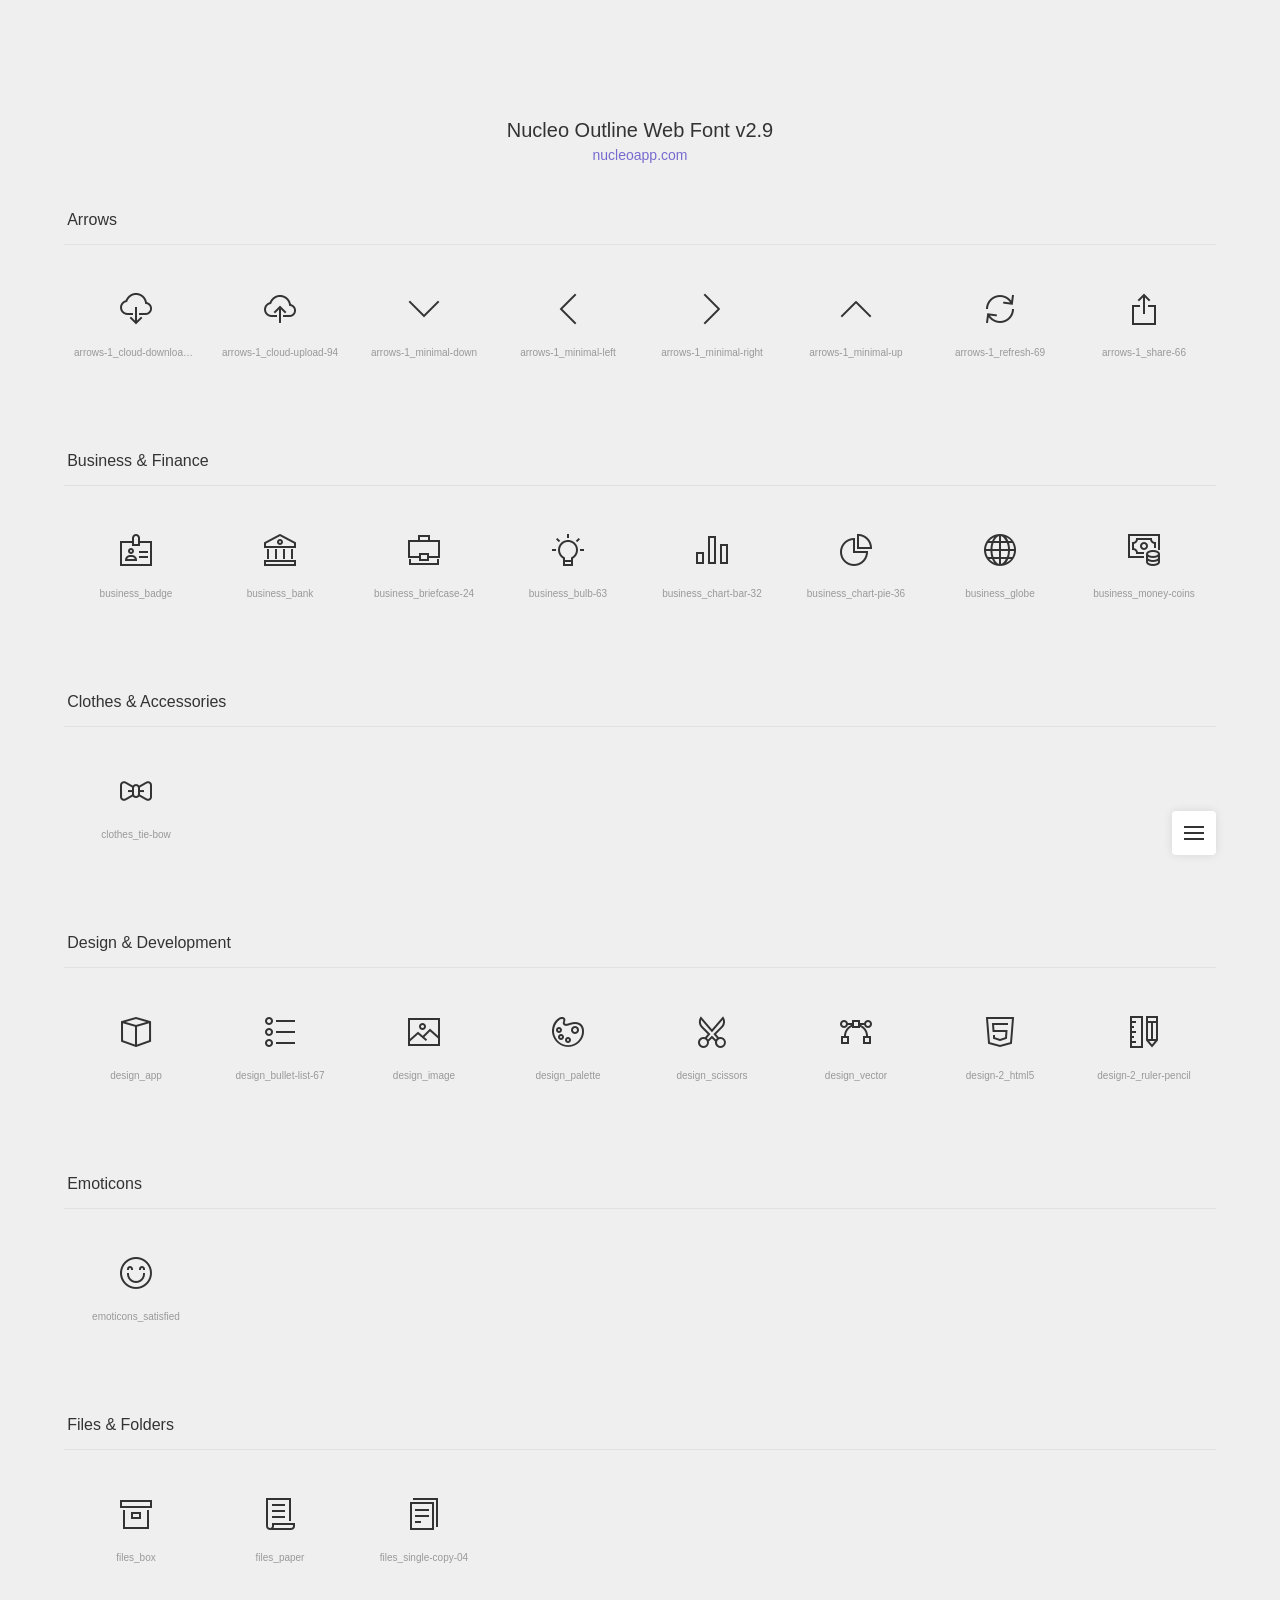
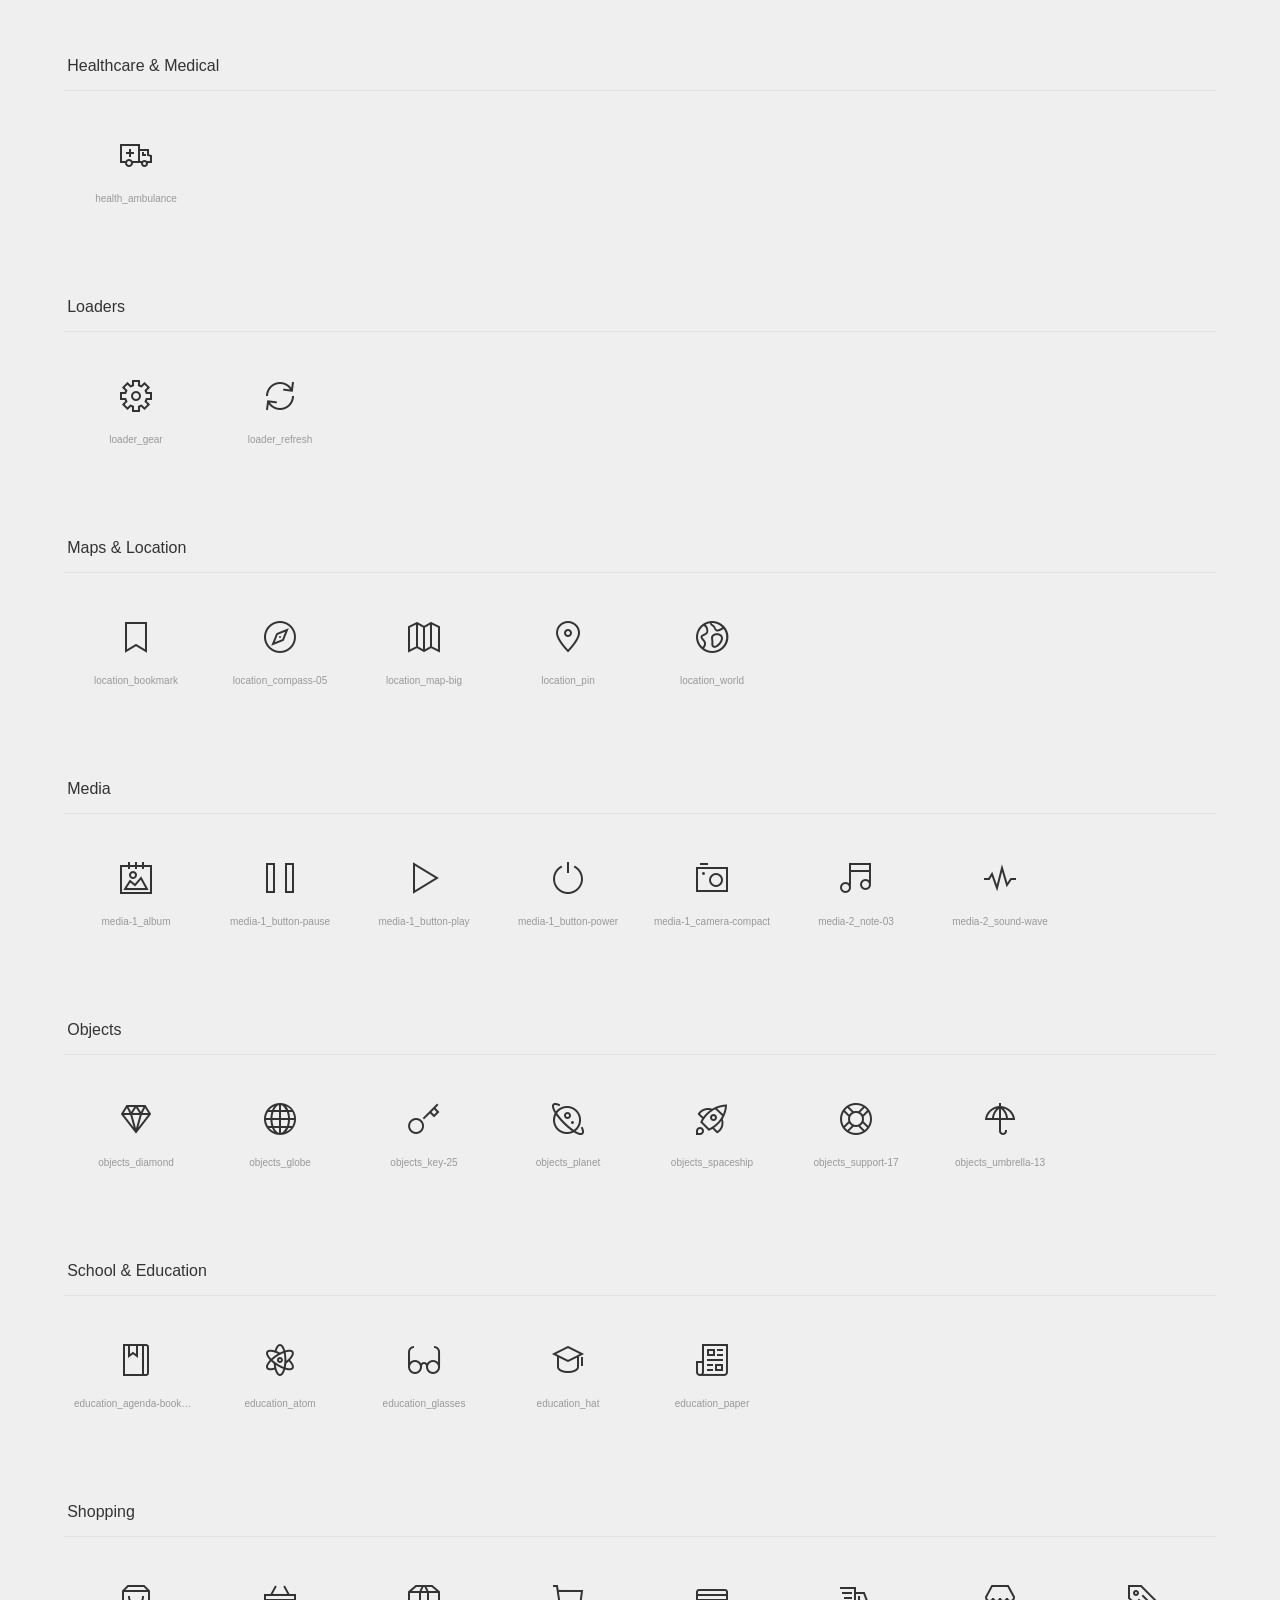
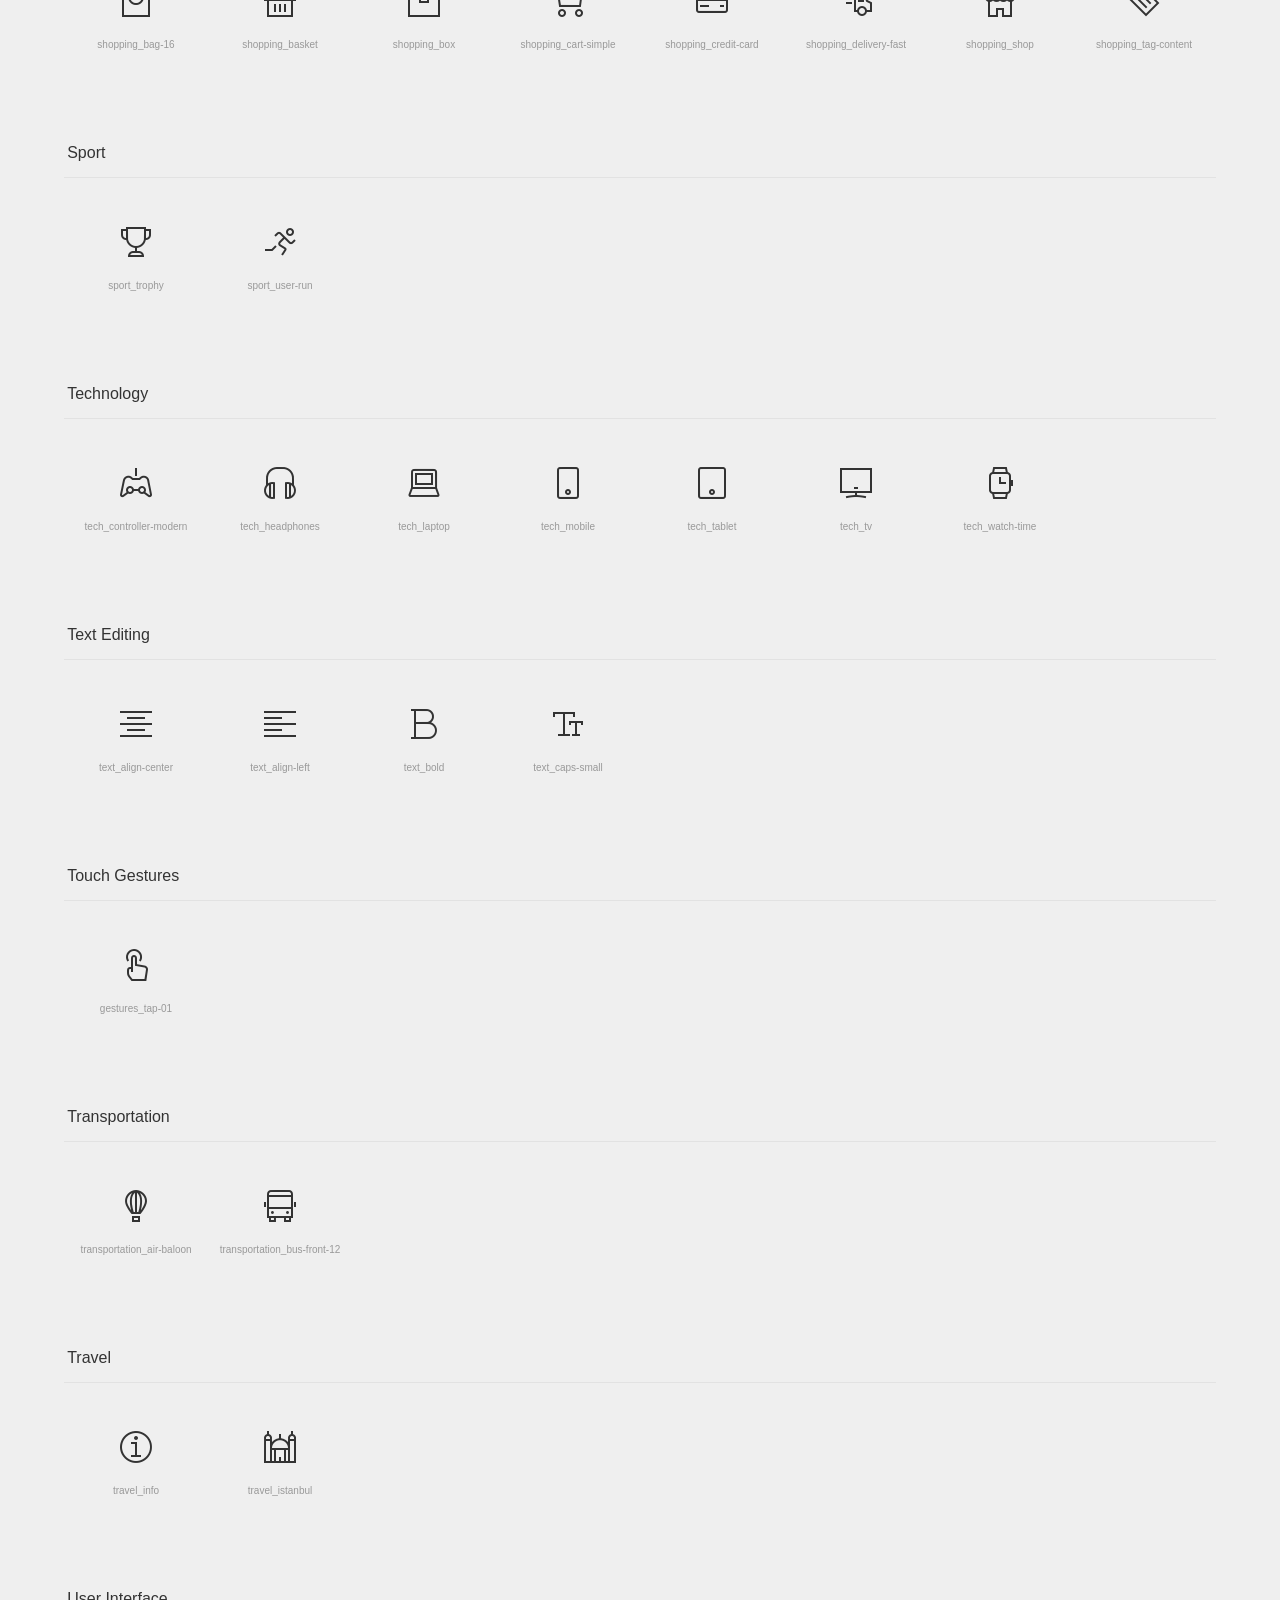
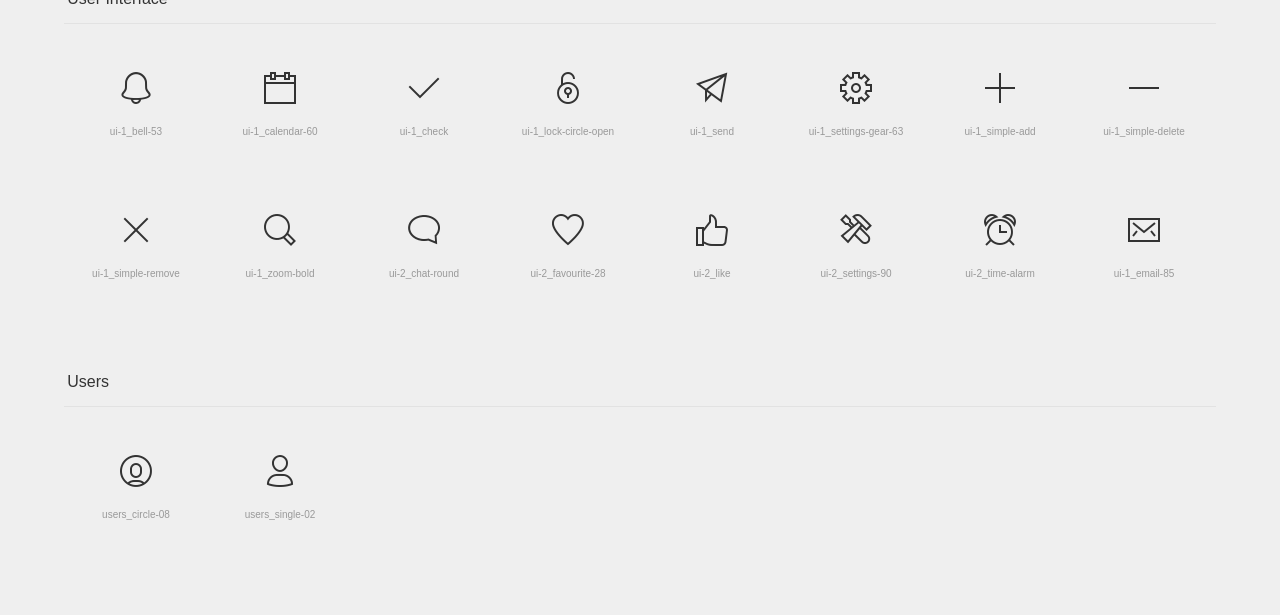
<file: Librox2/Librox2/Maybe/nucleo-icons.html>
<!doctype html>
<html lang="en">

<head>
  <meta charset="UTF-8">
  <meta name="viewport" content="width=device-width, initial-scale=1">
  <link rel="stylesheet" href="./assets/css/now-ui-kit.css">
  <link rel="shortcut icon" href="./assets/img/favicon.png">
  <title>Nucleo Outline Web Font</title>
  <script src="https://code.jquery.com/jquery-3.3.1.min.js" integrity="sha256-FgpCb/KJQlLNfOu91ta32o/NMZxltwRo8QtmkMRdAu8=" crossorigin="anonymous"></script>
  <style media="screen">
    /* http://meyerweb.com/eric/tools/css/reset/
	 v2.0 | 20110126
	 License: none (public domain)
  */

    html,
    body,
    div,
    span,
    applet,
    object,
    iframe,
    h1,
    h2,
    h3,
    h4,
    h5,
    h6,
    p,
    blockquote,
    pre,
    a,
    abbr,
    acronym,
    address,
    big,
    cite,
    code,
    del,
    dfn,
    em,
    img,
    ins,
    kbd,
    q,
    s,
    samp,
    small,
    strike,
    strong,
    sub,
    sup,
    tt,
    var,
    b,
    u,
    i,
    center,
    dl,
    dt,
    dd,
    ol,
    ul,
    li,
    fieldset,
    form,
    label,
    legend,
    table,
    caption,
    tbody,
    tfoot,
    thead,
    tr,
    th,
    td,
    article,
    aside,
    canvas,
    details,
    embed,
    figure,
    figcaption,
    footer,
    header,
    hgroup,
    menu,
    nav,
    output,
    ruby,
    section,
    summary,
    time,
    mark,
    audio,
    video {
      margin: 0;
      padding: 0;
      border: 0;
      font-size: 100%;
      font: inherit;
      vertical-align: baseline;
    }

    /* HTML5 display-role reset for older browsers */

    article,
    aside,
    details,
    figcaption,
    figure,
    footer,
    header,
    hgroup,
    menu,
    nav,
    section,
    main {
      display: block;
    }

    body {
      line-height: 1;
    }

    ol,
    ul {
      list-style: none;
    }

    blockquote,
    q {
      quotes: none;
    }

    blockquote:before,
    blockquote:after,
    q:before,
    q:after {
      content: '';
      content: none;
    }

    table {
      border-collapse: collapse;
      border-spacing: 0;
    }



    /* --------------------------------

  Nucleo Outline Web Font - nucleoapp.com/
  License - nucleoapp.com/license/
  Created using IcoMoon - icomoon.io

  -------------------------------- */

    /* --------------------------------

  Primary style

  -------------------------------- */

    *,
    *::after,
    *::before {
      box-sizing: border-box;
    }

    html {
      font-size: 62.5%;
    }

    body {
      font-size: 1.6rem;
      font-family: sans-serif;
      color: #333333;
      background: #efefef;
    }

    a {
      color: #766acf;
      text-decoration: none;
    }

    /* --------------------------------

  Main components

  -------------------------------- */

    header {
      text-align: center;
      padding: 120px 0 0;
    }

    header h1 {
      font-size: 2rem;
    }

    header p {
      font-size: 1.4rem;
      margin-top: .6em;
    }

    header a:hover {
      text-decoration: underline;
    }

    section {
      width: 90%;
      max-width: 1200px;
      margin: 50px auto;
    }

    section h2 {
      border-bottom: 1px solid #e2e2e2;
      padding: 0 0 1em .2em;
      margin-bottom: 1em;
    }

    ul::after {
      clear: both;
      content: "";
      display: table;
    }

    ul li {
      width: 25%;
      float: left;
      padding: 16px 0;
      text-align: center;
      border-radius: .25em;
      -webkit-transition: background 0.2s;
      -moz-transition: background 0.2s;
      transition: background 0.2s;
      -webkit-user-select: none;
      -moz-user-select: none;
      -ms-user-select: none;
      user-select: none;
      overflow: hidden;
    }

    ul li:hover {
      background: #dbdbdb;
    }

    ul p,
    ul em,
    ul input {
      display: inline-block;
      font-size: 1rem;
      color: #999999;
      -webkit-user-select: auto;
      -moz-user-select: auto;
      -ms-user-select: auto;
      user-select: auto;
      white-space: nowrap;
      width: 100%;
      overflow: hidden;
      text-overflow: ellipsis;
      cursor: pointer;
    }

    ul p {
      padding: 10px;
      margin-top: 10px;
    }

    ul p::selection,
    ul em::selection {
      background: #766acf;
      color: #efefef;
    }

    ul em {
      margin-bottom: 8px;
    }

    ul em::before {
      content: '[';
    }

    ul em::after {
      content: ']';
    }

    ul input {
      text-align: center;
      background: transparent;
      border: none;
      box-shadow: none;
      outline: none;
    }

    @media only screen and (min-width: 768px) {
      ul li {
        width: 20%;
        float: left;
      }
    }

    @media only screen and (min-width: 1024px) {
      ul li {
        width: 12.5%;
        float: left;
        padding: 32px 0;
      }
    }

    /* --------------------------------

  Smart fixed navigation

  -------------------------------- */

    #cd-nav ul {
      /* mobile first */
      position: fixed;
      width: 90%;
      max-width: 400px;
      max-height: 90%;
      right: 5%;
      bottom: 5%;
      border-radius: 0.25em;
      box-shadow: 0 0 10px rgba(0, 0, 0, 0.1);
      background: white;
      visibility: hidden;
      /* remove overflow:hidden if you want to create a drop-down menu - but then remember to fix/eliminate the list items animation */
      overflow: hidden;
      overflow-y: auto;
      z-index: 1;
      /* Force Hardware Acceleration in WebKit */
      -webkit-backface-visibility: hidden;
      backface-visibility: hidden;
      -webkit-transform: scale(0);
      -moz-transform: scale(0);
      -ms-transform: scale(0);
      -o-transform: scale(0);
      transform: scale(0);
      -webkit-transform-origin: 100% 100%;
      -moz-transform-origin: 100% 100%;
      -ms-transform-origin: 100% 100%;
      -o-transform-origin: 100% 100%;
      transform-origin: 100% 100%;
      -webkit-transition: -webkit-transform 0.3s, visibility 0s 0.3s;
      -moz-transition: -moz-transform 0.3s, visibility 0s 0.3s;
      transition: transform 0.3s, visibility 0s 0.3s;
    }

    #cd-nav ul li {
      /* Force Hardware Acceleration in WebKit */
      -webkit-backface-visibility: hidden;
      backface-visibility: hidden;
      display: block;
      width: 100%;
      padding: 0;
      text-align: left;
    }

    #cd-nav ul li:hover {
      background-color: #FFF;
    }

    #cd-nav ul.is-visible {
      visibility: visible;
      -webkit-transform: scale(1);
      -moz-transform: scale(1);
      -ms-transform: scale(1);
      -o-transform: scale(1);
      transform: scale(1);
      -webkit-transition: -webkit-transform 0.3s, visibility 0s 0s;
      -moz-transition: -moz-transform 0.3s, visibility 0s 0s;
      transition: transform 0.3s, visibility 0s 0s;
    }

    #cd-nav li a {
      display: block;
      padding: 1em;
      font-size: 1.2rem;
      border-bottom: 1px solid #eff2f6;
    }

    #cd-nav li a:hover {
      color: #333333;
    }

    #cd-nav li:last-child a {
      border-bottom: none;
    }

    .cd-nav-trigger {
      position: fixed;
      bottom: 5%;
      right: 5%;
      width: 44px;
      height: 44px;
      background: white;
      border-radius: 0.25em;
      box-shadow: 0 0 10px rgba(0, 0, 0, 0.1);
      /* image replacement */
      overflow: hidden;
      text-indent: 100%;
      white-space: nowrap;
      z-index: 2;
    }

    .cd-nav-trigger span {
      /* the span element is used to create the menu icon */
      position: absolute;
      display: block;
      width: 20px;
      height: 2px;
      background: #333333;
      top: 50%;
      margin-top: -1px;
      left: 50%;
      margin-left: -10px;
      -webkit-transition: background 0.3s;
      -moz-transition: background 0.3s;
      transition: background 0.3s;
    }

    .cd-nav-trigger span::before,
    .cd-nav-trigger span::after {
      content: '';
      position: absolute;
      left: 0;
      background: inherit;
      width: 100%;
      height: 100%;
      /* Force Hardware Acceleration in WebKit */
      -webkit-transform: translateZ(0);
      -moz-transform: translateZ(0);
      -ms-transform: translateZ(0);
      -o-transform: translateZ(0);
      transform: translateZ(0);
      -webkit-backface-visibility: hidden;
      backface-visibility: hidden;
      -webkit-transition: -webkit-transform 0.3s, background 0s;
      -moz-transition: -moz-transform 0.3s, background 0s;
      transition: transform 0.3s, background 0s;
    }

    .cd-nav-trigger span::before {
      top: -6px;
      -webkit-transform: rotate(0);
      -moz-transform: rotate(0);
      -ms-transform: rotate(0);
      -o-transform: rotate(0);
      transform: rotate(0);
    }

    .cd-nav-trigger span::after {
      bottom: -6px;
      -webkit-transform: rotate(0);
      -moz-transform: rotate(0);
      -ms-transform: rotate(0);
      -o-transform: rotate(0);
      transform: rotate(0);
    }

    .cd-nav-trigger.menu-is-open {
      box-shadow: none;
    }

    .cd-nav-trigger.menu-is-open span {
      background: rgba(232, 74, 100, 0);
    }

    .cd-nav-trigger.menu-is-open span::before,
    .cd-nav-trigger.menu-is-open span::after {
      background: #333333;
    }

    .cd-nav-trigger.menu-is-open span::before {
      top: 0;
      -webkit-transform: rotate(135deg);
      -moz-transform: rotate(135deg);
      -ms-transform: rotate(135deg);
      -o-transform: rotate(135deg);
      transform: rotate(135deg);
    }

    .cd-nav-trigger.menu-is-open span::after {
      bottom: 0;
      -webkit-transform: rotate(225deg);
      -moz-transform: rotate(225deg);
      -ms-transform: rotate(225deg);
      -o-transform: rotate(225deg);
      transform: rotate(225deg);
    }

    .now-ui-icons {
      display: inline-block;
      font: normal normal normal 32px/1 'Nucleo Outline';
      speak: none;
      text-transform: none;
      -webkit-font-smoothing: antialiased;
      -moz-osx-font-smoothing: grayscale;
    }
  </style>
</head>

<body>
  <header>
    <h1>Nucleo Outline Web Font v2.9</h1>
    <p>
      <a href="https://nucleoapp.com/?ref=creativetim">nucleoapp.com</a>
    </p>
  </header>
  <div id="cd-nav">
    <a id="cd-nav-trigger" href="#0" class="cd-nav-trigger">Menu
      <span></span>
    </a>
    <nav>
      <ul id="cd-main-nav">
        <li>
          <a href="#arrows">Arrows</a>
        </li>
        <li>
          <a href="#business">Business &amp; Finance</a>
        </li>
        <li>
          <a href="#clothes">Clothes &amp; Accessories</a>
        </li>
        <li>
          <a href="#design">Design &amp; Development</a>
        </li>
        <li>
          <a href="#emoticons">Emoticons</a>
        </li>
        <li>
          <a href="#files">Files &amp; Folders</a>
        </li>
        <li>
          <a href="#medical">Healthcare &amp; Medical</a>
        </li>
        <li>
          <a href="#loaders">Loaders</a>
        </li>
        <li>
          <a href="#maps">Maps &amp; Location</a>
        </li>
        <li>
          <a href="#media">Media</a>
        </li>
        <li>
          <a href="#objects">Objects</a>
        </li>
        <li>
          <a href="#school">School &amp; Education</a>
        </li>
        <li>
          <a href="#shopping">Shopping</a>
        </li>
        <li>
          <a href="#sport">Sport</a>
        </li>
        <li>
          <a href="#technology">Technology</a>
        </li>
        <li>
          <a href="#text">Text Editing</a>
        </li>
        <li>
          <a href="#gestures">Touch Gestures</a>
        </li>
        <li>
          <a href="#transportation">Transportation</a>
        </li>
        <li>
          <a href="#travel">Travel</a>
        </li>
        <li>
          <a href="#interface">User Interface</a>
        </li>
        <li>
          <a href="#users">Users</a>
        </li>
      </ul>
    </nav>
  </div>
  <div id="icons-wrapper">
    <section id="arrows">
      <h2>Arrows</h2>
      <ul>
        <li>
          <i class="now-ui-icons arrows-1_cloud-download-93"></i>
          <p>arrows-1_cloud-download-93</p>
        </li>
        <li>
          <i class="now-ui-icons arrows-1_cloud-upload-94"></i>
          <p>arrows-1_cloud-upload-94</p>
        </li>
        <li>
          <i class="now-ui-icons arrows-1_minimal-down"></i>
          <p>arrows-1_minimal-down</p>
        </li>
        <li>
          <i class="now-ui-icons arrows-1_minimal-left"></i>
          <p>arrows-1_minimal-left</p>
        </li>
        <li>
          <i class="now-ui-icons arrows-1_minimal-right"></i>
          <p>arrows-1_minimal-right</p>
        </li>
        <li>
          <i class="now-ui-icons arrows-1_minimal-up"></i>
          <p>arrows-1_minimal-up</p>
        </li>
        <li>
          <i class="now-ui-icons arrows-1_refresh-69"></i>
          <p>arrows-1_refresh-69</p>
        </li>
        <li>
          <i class="now-ui-icons arrows-1_share-66"></i>
          <p>arrows-1_share-66</p>
        </li>
      </ul>
    </section>
    <section id="business">
      <h2>Business &amp; Finance</h2>
      <ul>
        <li>
          <i class="now-ui-icons business_badge"></i>
          <p>business_badge</p>
        </li>
        <li>
          <i class="now-ui-icons business_bank"></i>
          <p>business_bank</p>
        </li>
        <li>
          <i class="now-ui-icons business_briefcase-24"></i>
          <p>business_briefcase-24</p>
        </li>
        <li>
          <i class="now-ui-icons business_bulb-63"></i>
          <p>business_bulb-63</p>
        </li>
        <li>
          <i class="now-ui-icons business_chart-bar-32"></i>
          <p>business_chart-bar-32</p>
        </li>
        <li>
          <i class="now-ui-icons business_chart-pie-36"></i>
          <p>business_chart-pie-36</p>
        </li>
        <li>
          <i class="now-ui-icons business_globe"></i>
          <p>business_globe</p>
        </li>
        <li>
          <i class="now-ui-icons business_money-coins"></i>
          <p>business_money-coins</p>
        </li>
      </ul>
    </section>
    <section id="clothes">
      <h2>Clothes &amp; Accessories</h2>
      <ul>
        <li>
          <i class="now-ui-icons clothes_tie-bow"></i>
          <p>clothes_tie-bow</p>
        </li>
      </ul>
    </section>
    <section id="design">
      <h2>Design &amp; Development</h2>
      <ul>
        <li>
          <i class="now-ui-icons design_app"></i>
          <p>design_app</p>
        </li>
        <li>
          <i class="now-ui-icons design_bullet-list-67"></i>
          <p>design_bullet-list-67</p>
        </li>
        <li>
          <i class="now-ui-icons design_image"></i>
          <p>design_image</p>
        </li>
        <li>
          <i class="now-ui-icons design_palette"></i>
          <p>design_palette</p>
        </li>
        <li>
          <i class="now-ui-icons design_scissors"></i>
          <p>design_scissors</p>
        </li>
        <li>
          <i class="now-ui-icons design_vector"></i>
          <p>design_vector</p>
        </li>
        <li>
          <i class="now-ui-icons design-2_html5"></i>
          <p>design-2_html5</p>
        </li>
        <li>
          <i class="now-ui-icons design-2_ruler-pencil"></i>
          <p>design-2_ruler-pencil</p>
        </li>
      </ul>
    </section>
    <section id="emoticons">
      <h2>Emoticons</h2>
      <ul>
        <li>
          <i class="now-ui-icons emoticons_satisfied"></i>
          <p>emoticons_satisfied</p>
        </li>
      </ul>
    </section>
    <section id="files">
      <h2>Files &amp; Folders</h2>
      <ul>
        <li>
          <i class="now-ui-icons files_box"></i>
          <p>files_box</p>
        </li>
        <li>
          <i class="now-ui-icons files_paper"></i>
          <p>files_paper</p>
        </li>
        <li>
          <i class="now-ui-icons files_single-copy-04"></i>
          <p>files_single-copy-04</p>
        </li>
      </ul>
    </section>
    <section id="medical">
      <h2>Healthcare &amp; Medical</h2>
      <ul>
        <li>
          <i class="now-ui-icons health_ambulance"></i>
          <p>health_ambulance</p>
        </li>
      </ul>
    </section>
    <section id="loaders">
      <h2>Loaders</h2>
      <ul>
        <li>
          <i class="now-ui-icons loader_gear spin"></i>
          <p>loader_gear</p>
        </li>
        <li>
          <i class="now-ui-icons loader_refresh spin"></i>
          <p>loader_refresh</p>
        </li>
      </ul>
    </section>
    <section id="maps">
      <h2>Maps &amp; Location</h2>
      <ul>
        <li>
          <i class="now-ui-icons location_bookmark"></i>
          <p>location_bookmark</p>
        </li>
        <li>
          <i class="now-ui-icons location_compass-05"></i>
          <p>location_compass-05</p>
        </li>
        <li>
          <i class="now-ui-icons location_map-big"></i>
          <p>location_map-big</p>
        </li>
        <li>
          <i class="now-ui-icons location_pin"></i>
          <p>location_pin</p>
        </li>
        <li>
          <i class="now-ui-icons location_world"></i>
          <p>location_world</p>
        </li>
      </ul>
    </section>
    <section id="media">
      <h2>Media</h2>
      <ul>
        <li>
          <i class="now-ui-icons media-1_album"></i>
          <p>media-1_album</p>
        </li>
        <li>
          <i class="now-ui-icons media-1_button-pause"></i>
          <p>media-1_button-pause</p>
        </li>
        <li>
          <i class="now-ui-icons media-1_button-play"></i>
          <p>media-1_button-play</p>
        </li>
        <li>
          <i class="now-ui-icons media-1_button-power"></i>
          <p>media-1_button-power</p>
        </li>
        <li>
          <i class="now-ui-icons media-1_camera-compact"></i>
          <p>media-1_camera-compact</p>
        </li>
        <li>
          <i class="now-ui-icons media-2_note-03"></i>
          <p>media-2_note-03</p>
        </li>
        <li>
          <i class="now-ui-icons media-2_sound-wave"></i>
          <p>media-2_sound-wave</p>
        </li>
      </ul>
    </section>
    <section id="objects">
      <h2>Objects</h2>
      <ul>
        <li>
          <i class="now-ui-icons objects_diamond"></i>
          <p>objects_diamond</p>
        </li>
        <li>
          <i class="now-ui-icons objects_globe"></i>
          <p>objects_globe</p>
        </li>
        <li>
          <i class="now-ui-icons objects_key-25"></i>
          <p>objects_key-25</p>
        </li>
        <li>
          <i class="now-ui-icons objects_planet"></i>
          <p>objects_planet</p>
        </li>
        <li>
          <i class="now-ui-icons objects_spaceship"></i>
          <p>objects_spaceship</p>
        </li>
        <li>
          <i class="now-ui-icons objects_support-17"></i>
          <p>objects_support-17</p>
        </li>
        <li>
          <i class="now-ui-icons objects_umbrella-13"></i>
          <p>objects_umbrella-13</p>
        </li>
      </ul>
    </section>
    <section id="school">
      <h2>School &amp; Education</h2>
      <ul>
        <li>
          <i class="now-ui-icons education_agenda-bookmark"></i>
          <p>education_agenda-bookmark</p>
        </li>
        <li>
          <i class="now-ui-icons education_atom"></i>
          <p>education_atom</p>
        </li>
        <li>
          <i class="now-ui-icons education_glasses"></i>
          <p>education_glasses</p>
        </li>
        <li>
          <i class="now-ui-icons education_hat"></i>
          <p>education_hat</p>
        </li>
        <li>
          <i class="now-ui-icons education_paper"></i>
          <p>education_paper</p>
        </li>
      </ul>
    </section>
    <section id="shopping">
      <h2>Shopping</h2>
      <ul>
        <li>
          <i class="now-ui-icons shopping_bag-16"></i>
          <p>shopping_bag-16</p>
        </li>
        <li>
          <i class="now-ui-icons shopping_basket"></i>
          <p>shopping_basket</p>
        </li>
        <li>
          <i class="now-ui-icons shopping_box"></i>
          <p>shopping_box</p>
        </li>
        <li>
          <i class="now-ui-icons shopping_cart-simple"></i>
          <p>shopping_cart-simple</p>
        </li>
        <li>
          <i class="now-ui-icons shopping_credit-card"></i>
          <p>shopping_credit-card</p>
        </li>
        <li>
          <i class="now-ui-icons shopping_delivery-fast"></i>
          <p>shopping_delivery-fast</p>
        </li>
        <li>
          <i class="now-ui-icons shopping_shop"></i>
          <p>shopping_shop</p>
        </li>
        <li>
          <i class="now-ui-icons shopping_tag-content"></i>
          <p>shopping_tag-content</p>
        </li>
      </ul>
    </section>
    <section id="sport">
      <h2>Sport</h2>
      <ul>
        <li>
          <i class="now-ui-icons sport_trophy"></i>
          <p>sport_trophy</p>
        </li>
        <li>
          <i class="now-ui-icons sport_user-run"></i>
          <p>sport_user-run</p>
        </li>
      </ul>
    </section>
    <section id="technology">
      <h2>Technology</h2>
      <ul>
        <li>
          <i class="now-ui-icons tech_controller-modern"></i>
          <p>tech_controller-modern</p>
        </li>
        <li>
          <i class="now-ui-icons tech_headphones"></i>
          <p>tech_headphones</p>
        </li>
        <li>
          <i class="now-ui-icons tech_laptop"></i>
          <p>tech_laptop</p>
        </li>
        <li>
          <i class="now-ui-icons tech_mobile"></i>
          <p>tech_mobile</p>
        </li>
        <li>
          <i class="now-ui-icons tech_tablet"></i>
          <p>tech_tablet</p>
        </li>
        <li>
          <i class="now-ui-icons tech_tv"></i>
          <p>tech_tv</p>
        </li>
        <li>
          <i class="now-ui-icons tech_watch-time"></i>
          <p>tech_watch-time</p>
        </li>
      </ul>
    </section>
    <section id="text">
      <h2>Text Editing</h2>
      <ul>
        <li>
          <i class="now-ui-icons text_align-center"></i>
          <p>text_align-center</p>
        </li>
        <li>
          <i class="now-ui-icons text_align-left"></i>
          <p>text_align-left</p>
        </li>
        <li>
          <i class="now-ui-icons text_bold"></i>
          <p>text_bold</p>
        </li>
        <li>
          <i class="now-ui-icons text_caps-small"></i>
          <p>text_caps-small</p>
        </li>
      </ul>
    </section>
    <section id="gestures">
      <h2>Touch Gestures</h2>
      <ul>
        <li>
          <i class="now-ui-icons gestures_tap-01"></i>
          <p>gestures_tap-01</p>
        </li>
      </ul>
    </section>
    <section id="transportation">
      <h2>Transportation</h2>
      <ul>
        <li>
          <i class="now-ui-icons transportation_air-baloon"></i>
          <p>transportation_air-baloon</p>
        </li>
        <li>
          <i class="now-ui-icons transportation_bus-front-12"></i>
          <p>transportation_bus-front-12</p>
        </li>
      </ul>
    </section>
    <section id="travel">
      <h2>Travel</h2>
      <ul>
        <li>
          <i class="now-ui-icons travel_info"></i>
          <p>travel_info</p>
        </li>
        <li>
          <i class="now-ui-icons travel_istanbul"></i>
          <p>travel_istanbul</p>
        </li>
      </ul>
    </section>
    <section id="interface">
      <h2>User Interface</h2>
      <ul>
        <li>
          <i class="now-ui-icons ui-1_bell-53"></i>
          <p>ui-1_bell-53</p>
        </li>
        <li>
          <i class="now-ui-icons ui-1_calendar-60"></i>
          <p>ui-1_calendar-60</p>
        </li>
        <li>
          <i class="now-ui-icons ui-1_check"></i>
          <p>ui-1_check</p>
        </li>
        <li>
          <i class="now-ui-icons ui-1_lock-circle-open"></i>
          <p>ui-1_lock-circle-open</p>
        </li>
        <li>
          <i class="now-ui-icons ui-1_send"></i>
          <p>ui-1_send</p>
        </li>
        <li>
          <i class="now-ui-icons ui-1_settings-gear-63"></i>
          <p>ui-1_settings-gear-63</p>
        </li>
        <li>
          <i class="now-ui-icons ui-1_simple-add"></i>
          <p>ui-1_simple-add</p>
        </li>
        <li>
          <i class="now-ui-icons ui-1_simple-delete"></i>
          <p>ui-1_simple-delete</p>
        </li>
        <li>
          <i class="now-ui-icons ui-1_simple-remove"></i>
          <p>ui-1_simple-remove</p>
        </li>
        <li>
          <i class="now-ui-icons ui-1_zoom-bold"></i>
          <p>ui-1_zoom-bold</p>
        </li>
        <li>
          <i class="now-ui-icons ui-2_chat-round"></i>
          <p>ui-2_chat-round</p>
        </li>
        <li>
          <i class="now-ui-icons ui-2_favourite-28"></i>
          <p>ui-2_favourite-28</p>
        </li>
        <li>
          <i class="now-ui-icons ui-2_like"></i>
          <p>ui-2_like</p>
        </li>
        <li>
          <i class="now-ui-icons ui-2_settings-90"></i>
          <p>ui-2_settings-90</p>
        </li>
        <li>
          <i class="now-ui-icons ui-2_time-alarm"></i>
          <p>ui-2_time-alarm</p>
        </li>
        <li>
          <i class="now-ui-icons ui-1_email-85"></i>
          <p>ui-1_email-85</p>
        </li>
      </ul>
    </section>
    <section id="users">
      <h2>Users</h2>
      <ul>
        <li>
          <i class="now-ui-icons users_circle-08"></i>
          <p>users_circle-08</p>
        </li>
        <li>
          <i class="now-ui-icons users_single-02"></i>
          <p>users_single-02</p>
        </li>
      </ul>
    </section>
  </div>
  <script>
    function SelectText(element) {
      var doc = document,
        text = element,
        range, selection;
      if (doc.body.createTextRange) {
        range = document.body.createTextRange();
        range.moveToElementText(text);
        range.select();
      } else if (window.getSelection) {
        selection = window.getSelection();
        range = document.createRange();
        range.selectNodeContents(text);
        selection.removeAllRanges();
        selection.addRange(range);
      }
    }

    function hasClass(ele, cls) {
      return !!ele.getAttribute('class').match(new RegExp('(\\s|^)' + cls + '(\\s|$)'));
    }

    window.onload = function() {
      var trigger = document.getElementById('cd-nav-trigger'),
        menu = document.getElementById('cd-main-nav'),
        menuItems = menu.getElementsByTagName('li');
      trigger.onclick = function toggleMenu() {
        if (hasClass(trigger, 'menu-is-open')) {
          trigger.setAttribute('class', 'cd-nav-trigger');
          menu.setAttribute('class', '');
        } else {
          trigger.setAttribute('class', 'cd-nav-trigger menu-is-open');
          menu.setAttribute('class', 'is-visible');
        }
      }

      for (var i = 0; i < menuItems.length; i++) {
        menuItems[i].onclick = function closeMenu() {
          trigger.setAttribute('class', 'cd-nav-trigger');
          menu.setAttribute('class', '');
        }
      }
    }
  </script>
</body>

</html>
</file>
